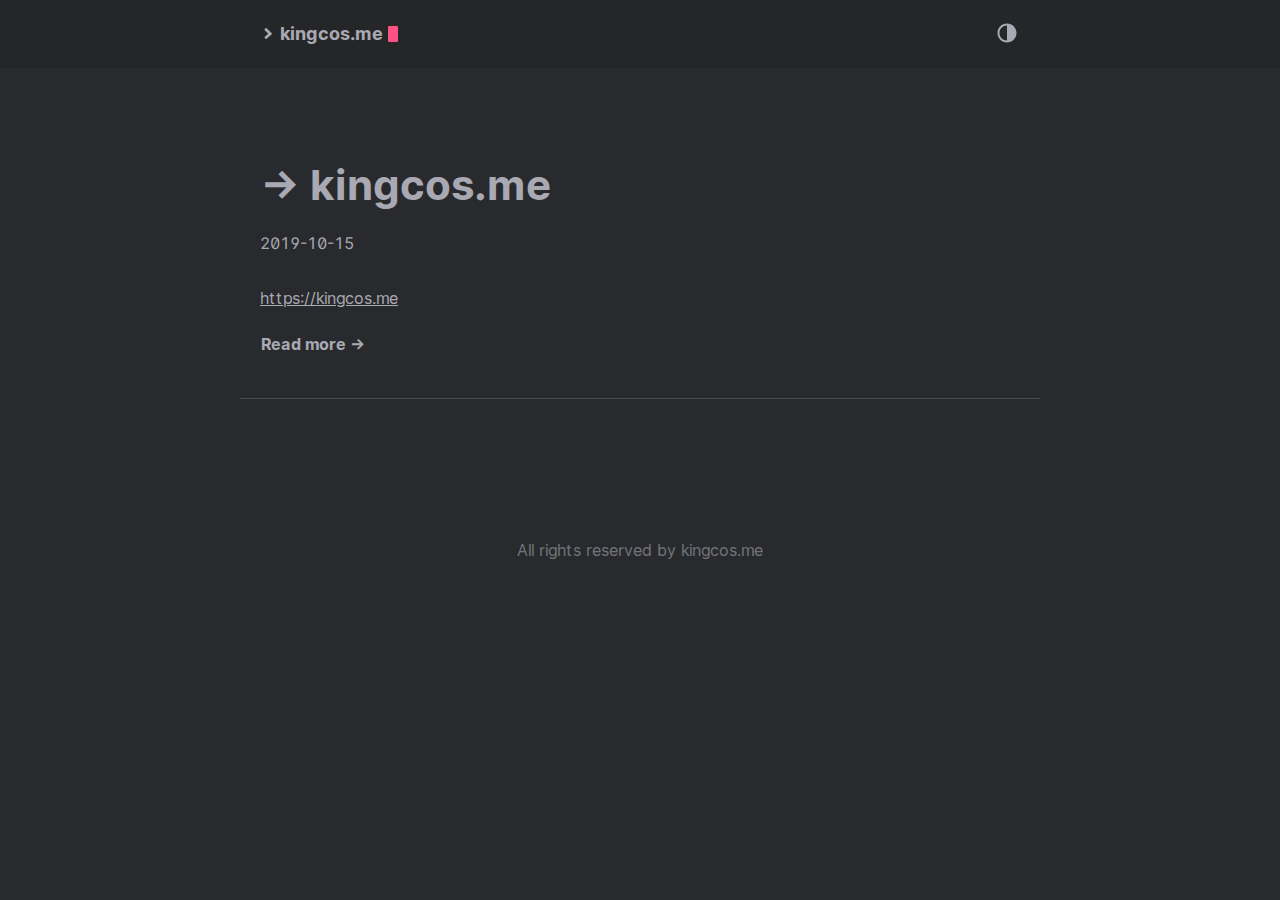
<file: index.html>
<!DOCTYPE html>
<html lang="en">
  <head>
	<meta name="generator" content="Hugo 0.57.2" />
    
      <title>iBlog</title>
    
    <meta http-equiv="content-type" content="text/html; charset=utf-8">
<meta name="viewport" content="width=device-width, initial-scale=1.0, maximum-scale=1">
<meta name="description" content=""/>
<meta name="keywords" content="kingcos.me,maimieng.comios,swift,objective-c,obj-c,objc,oc,geek,python,ruby,golang,go,apple,mac"/>
<meta name="robots" content="noodp"/>
<link rel="canonical" href="/" />





<link rel="stylesheet" href="/assets/style.css">


<link rel="stylesheet" href="/style.css">


<link rel="apple-touch-icon-precomposed" sizes="144x144" href="/img/apple-touch-icon-144-precomposed.png">
<link rel="shortcut icon" href="/img/favicon.png">


<meta name="twitter:card" content="summary"/>
<meta name="twitter:title" content="iBlog"/>
<meta name="twitter:description" content=""/>



<meta property="og:title" content="iBlog" />
<meta property="og:description" content="" />
<meta property="og:type" content="website" />
<meta property="og:url" content="/" />

<meta property="og:updated_time" content="2019-10-15T00:00:00+00:00" /><meta property="og:site_name" content="iBlog" />



<link rel="alternate" type="application/rss+xml" href="/index.xml" title="iBlog" />



  </head>
  <body class="dark-theme">
    <div class="container">
      <header class="header">
  <span class="header__inner">
    <a href="/" class="logo" style="text-decoration: none;">
  
    <span class="logo__mark"><svg xmlns="http://www.w3.org/2000/svg" class="greater-icon" viewBox="0 0 44 44">
  <path fill="none" d="M15 8l14.729 14.382L15 35.367"/>
</svg>
</span>
    <span class="logo__text">kingcos.me</span>
    <span class="logo__cursor"></span>
  
</a>

    <span class="header__right">
      
      <span class="theme-toggle">
        <svg class="theme-toggler" width="24" height="24" viewBox="0 0 48 48" fill="none" xmlns="http://www.w3.org/2000/svg">
  <path d="M22 41C32.4934 41 41 32.4934 41 22C41 11.5066 32.4934 3 22
  3C11.5066 3 3 11.5066 3 22C3 32.4934 11.5066 41 22 41ZM7 22C7
  13.7157 13.7157 7 22 7V37C13.7157 37 7 30.2843 7 22Z"/>
</svg>

      </span>
    </span>
  </span>
</header>


      <div class="content">
        
  <div class="posts">
    
    

    
    
      
    
    

    
    <div class="post on-list">
      <h1 class="post-title"><a href="/posts/redirect/">→ kingcos.me</a></h1>
      <div class="post-meta">
        <span class="post-date">
          2019-10-15
        </span>
        
        
      </div>


      

      

      <div class="post-content">
        
          <a href="https://kingcos.me">https://kingcos.me</a>
        
      </div>
      <div><a class="read-more button" href="/posts/redirect/">Read more →</a></div>
    </div>
    
    <div class="pagination">
  <div class="pagination__buttons">
    
    
  </div>
</div>

  </div>

      </div>

      
        <footer class="footer">
  <div class="footer__inner">
    
      <div class="copyright copyright--user">All rights reserved by kingcos.me</div>
    
  </div>
</footer>

<script src="/assets/main.js"></script>
<script src="/assets/prism.js"></script>


      
    </div>

    
      
<script type="application/javascript">
var doNotTrack = false;
if (!doNotTrack) {
	(function(i,s,o,g,r,a,m){i['GoogleAnalyticsObject']=r;i[r]=i[r]||function(){
	(i[r].q=i[r].q||[]).push(arguments)},i[r].l=1*new Date();a=s.createElement(o),
	m=s.getElementsByTagName(o)[0];a.async=1;a.src=g;m.parentNode.insertBefore(a,m)
	})(window,document,'script','https://www.google-analytics.com/analytics.js','ga');
	ga('create', 'UA-138311951-1', 'auto');
	
	ga('send', 'pageview');
}
</script>

    
  </body>
</html>
</file>
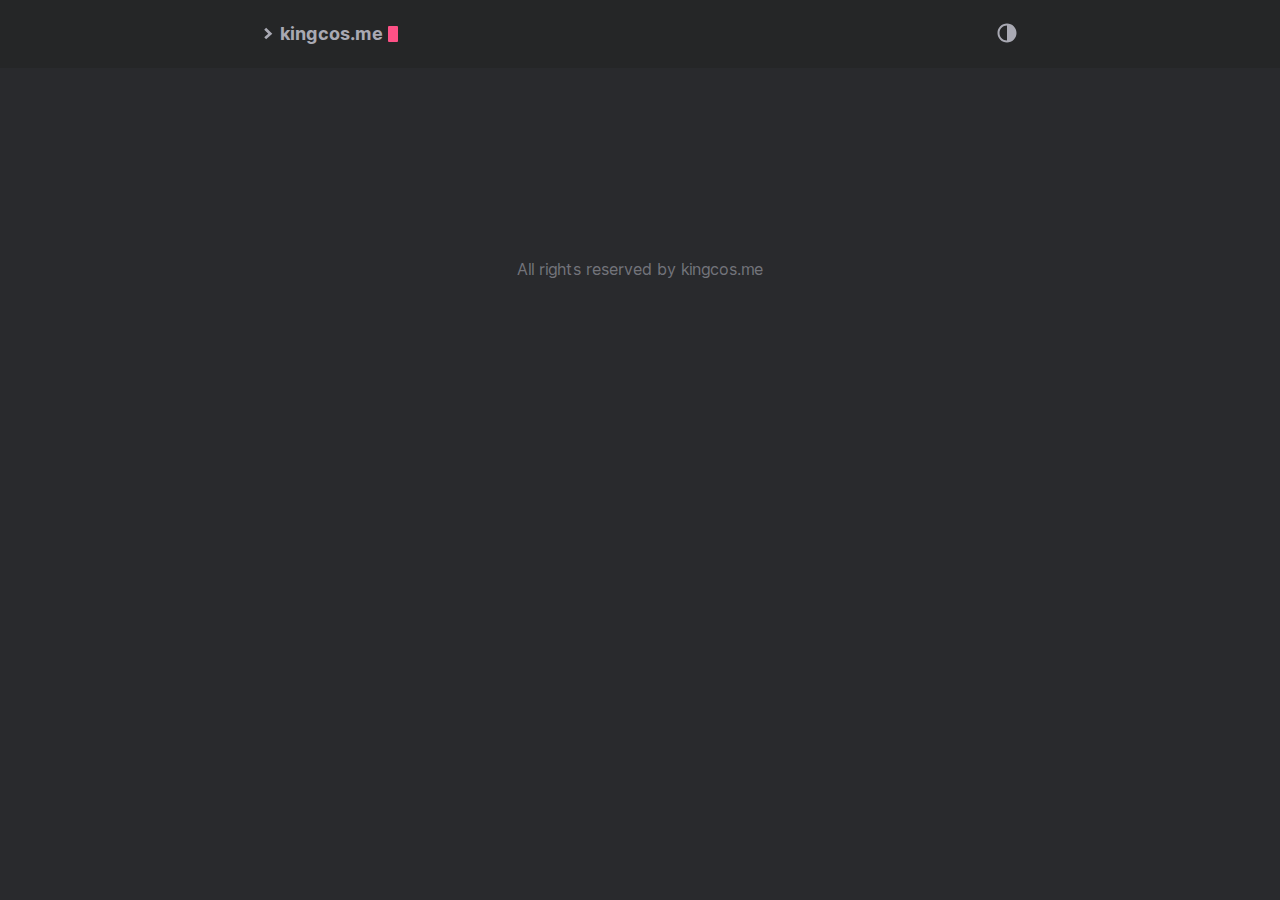
<file: categories/index.html>
<!DOCTYPE html>
<html lang="en">
  <head>
    
      <title>Categories :: iBlog</title>
    
    <meta http-equiv="content-type" content="text/html; charset=utf-8">
<meta name="viewport" content="width=device-width, initial-scale=1.0, maximum-scale=1">
<meta name="description" content=""/>
<meta name="keywords" content="kingcos.me,maimieng.comios,swift,objective-c,obj-c,objc,oc,geek,python,ruby,golang,go,apple,mac"/>
<meta name="robots" content="noodp"/>
<link rel="canonical" href="/categories/" />





<link rel="stylesheet" href="/assets/style.css">


<link rel="stylesheet" href="/style.css">


<link rel="apple-touch-icon-precomposed" sizes="144x144" href="/img/apple-touch-icon-144-precomposed.png">
<link rel="shortcut icon" href="/img/favicon.png">


<meta name="twitter:card" content="summary"/>
<meta name="twitter:title" content="Categories"/>
<meta name="twitter:description" content=""/>



<meta property="og:title" content="Categories" />
<meta property="og:description" content="" />
<meta property="og:type" content="website" />
<meta property="og:url" content="/categories/" />
<meta property="og:site_name" content="iBlog" />



<link rel="alternate" type="application/rss+xml" href="/categories/index.xml" title="iBlog" />



  </head>
  <body class="dark-theme">
    <div class="container">
      <header class="header">
  <span class="header__inner">
    <a href="/" class="logo" style="text-decoration: none;">
  
    <span class="logo__mark"><svg xmlns="http://www.w3.org/2000/svg" class="greater-icon" viewBox="0 0 44 44">
  <path fill="none" d="M15 8l14.729 14.382L15 35.367"/>
</svg>
</span>
    <span class="logo__text">kingcos.me</span>
    <span class="logo__cursor"></span>
  
</a>

    <span class="header__right">
      
      <span class="theme-toggle">
        <svg class="theme-toggler" width="24" height="24" viewBox="0 0 48 48" fill="none" xmlns="http://www.w3.org/2000/svg">
  <path d="M22 41C32.4934 41 41 32.4934 41 22C41 11.5066 32.4934 3 22
  3C11.5066 3 3 11.5066 3 22C3 32.4934 11.5066 41 22 41ZM7 22C7
  13.7157 13.7157 7 22 7V37C13.7157 37 7 30.2843 7 22Z"/>
</svg>

      </span>
    </span>
  </span>
</header>


      <div class="content">
        
  <div class="posts">
    
    

    
    
    

    
    <div class="pagination">
  <div class="pagination__buttons">
    
    
  </div>
</div>

  </div>

      </div>

      
        <footer class="footer">
  <div class="footer__inner">
    
      <div class="copyright copyright--user">All rights reserved by kingcos.me</div>
    
  </div>
</footer>

<script src="/assets/main.js"></script>
<script src="/assets/prism.js"></script>


      
    </div>

    
      
<script type="application/javascript">
var doNotTrack = false;
if (!doNotTrack) {
	(function(i,s,o,g,r,a,m){i['GoogleAnalyticsObject']=r;i[r]=i[r]||function(){
	(i[r].q=i[r].q||[]).push(arguments)},i[r].l=1*new Date();a=s.createElement(o),
	m=s.getElementsByTagName(o)[0];a.async=1;a.src=g;m.parentNode.insertBefore(a,m)
	})(window,document,'script','https://www.google-analytics.com/analytics.js','ga');
	ga('create', 'UA-138311951-1', 'auto');
	
	ga('send', 'pageview');
}
</script>

    
  </body>
</html>
</file>
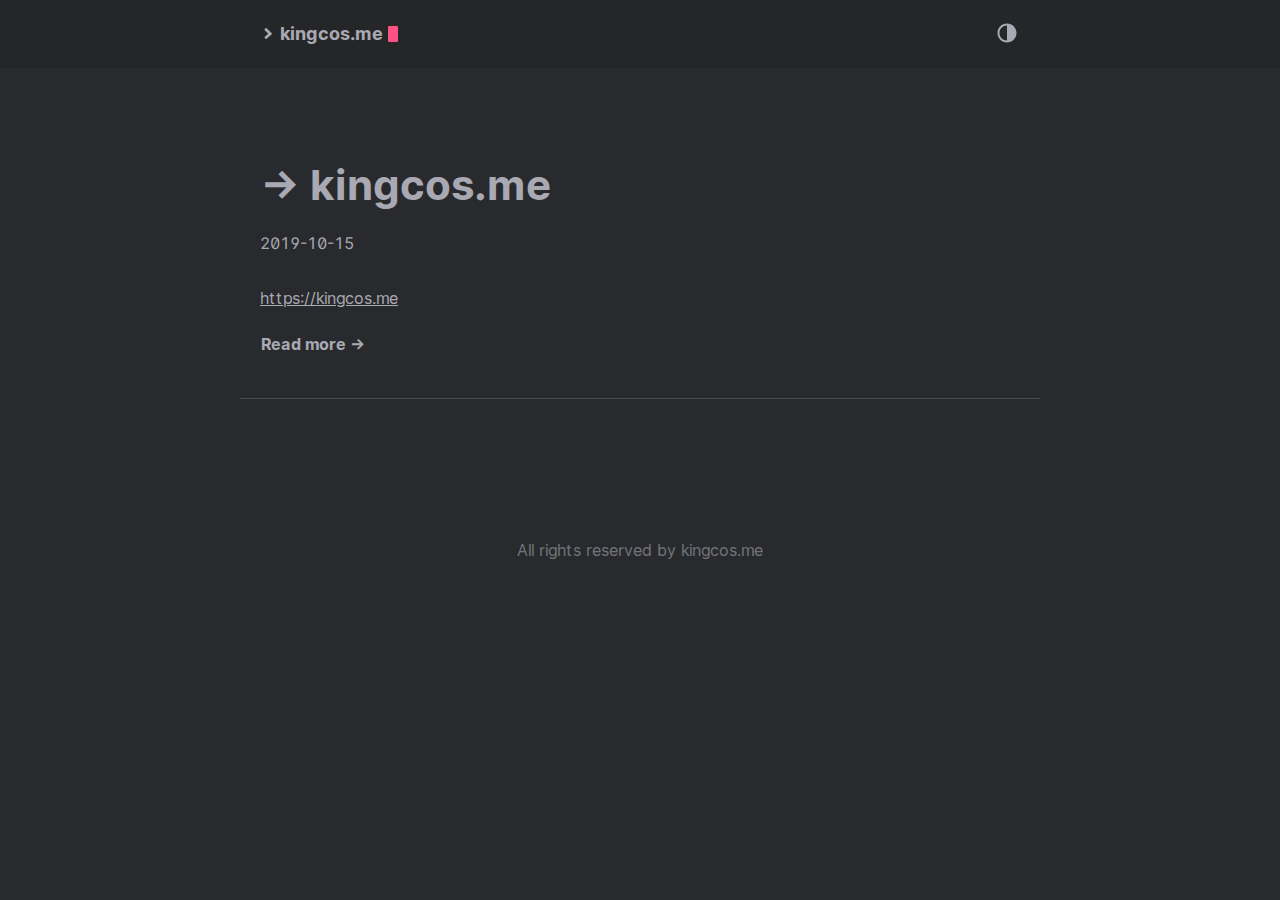
<file: posts/index.html>
<!DOCTYPE html>
<html lang="en">
  <head>
    
      <title>Posts :: iBlog</title>
    
    <meta http-equiv="content-type" content="text/html; charset=utf-8">
<meta name="viewport" content="width=device-width, initial-scale=1.0, maximum-scale=1">
<meta name="description" content=""/>
<meta name="keywords" content="kingcos.me,maimieng.comios,swift,objective-c,obj-c,objc,oc,geek,python,ruby,golang,go,apple,mac"/>
<meta name="robots" content="noodp"/>
<link rel="canonical" href="/posts/" />





<link rel="stylesheet" href="/assets/style.css">


<link rel="stylesheet" href="/style.css">


<link rel="apple-touch-icon-precomposed" sizes="144x144" href="/img/apple-touch-icon-144-precomposed.png">
<link rel="shortcut icon" href="/img/favicon.png">


<meta name="twitter:card" content="summary"/>
<meta name="twitter:title" content="Posts"/>
<meta name="twitter:description" content=""/>



<meta property="og:title" content="Posts" />
<meta property="og:description" content="" />
<meta property="og:type" content="website" />
<meta property="og:url" content="/posts/" />

<meta property="og:updated_time" content="2019-10-15T00:00:00+00:00" /><meta property="og:site_name" content="iBlog" />



<link rel="alternate" type="application/rss+xml" href="/posts/index.xml" title="iBlog" />



  </head>
  <body class="dark-theme">
    <div class="container">
      <header class="header">
  <span class="header__inner">
    <a href="/" class="logo" style="text-decoration: none;">
  
    <span class="logo__mark"><svg xmlns="http://www.w3.org/2000/svg" class="greater-icon" viewBox="0 0 44 44">
  <path fill="none" d="M15 8l14.729 14.382L15 35.367"/>
</svg>
</span>
    <span class="logo__text">kingcos.me</span>
    <span class="logo__cursor"></span>
  
</a>

    <span class="header__right">
      
      <span class="theme-toggle">
        <svg class="theme-toggler" width="24" height="24" viewBox="0 0 48 48" fill="none" xmlns="http://www.w3.org/2000/svg">
  <path d="M22 41C32.4934 41 41 32.4934 41 22C41 11.5066 32.4934 3 22
  3C11.5066 3 3 11.5066 3 22C3 32.4934 11.5066 41 22 41ZM7 22C7
  13.7157 13.7157 7 22 7V37C13.7157 37 7 30.2843 7 22Z"/>
</svg>

      </span>
    </span>
  </span>
</header>


      <div class="content">
        
  <div class="posts">
    
    

    
    
    

    
    <div class="post on-list">
      <h1 class="post-title"><a href="/posts/redirect/">→ kingcos.me</a></h1>
      <div class="post-meta">
        <span class="post-date">
          2019-10-15
        </span>
        
        
      </div>


      

      

      <div class="post-content">
        
          <a href="https://kingcos.me">https://kingcos.me</a>
        
      </div>
      <div><a class="read-more button" href="/posts/redirect/">Read more →</a></div>
    </div>
    
    <div class="pagination">
  <div class="pagination__buttons">
    
    
  </div>
</div>

  </div>

      </div>

      
        <footer class="footer">
  <div class="footer__inner">
    
      <div class="copyright copyright--user">All rights reserved by kingcos.me</div>
    
  </div>
</footer>

<script src="/assets/main.js"></script>
<script src="/assets/prism.js"></script>


      
    </div>

    
      
<script type="application/javascript">
var doNotTrack = false;
if (!doNotTrack) {
	(function(i,s,o,g,r,a,m){i['GoogleAnalyticsObject']=r;i[r]=i[r]||function(){
	(i[r].q=i[r].q||[]).push(arguments)},i[r].l=1*new Date();a=s.createElement(o),
	m=s.getElementsByTagName(o)[0];a.async=1;a.src=g;m.parentNode.insertBefore(a,m)
	})(window,document,'script','https://www.google-analytics.com/analytics.js','ga');
	ga('create', 'UA-138311951-1', 'auto');
	
	ga('send', 'pageview');
}
</script>

    
  </body>
</html>
</file>
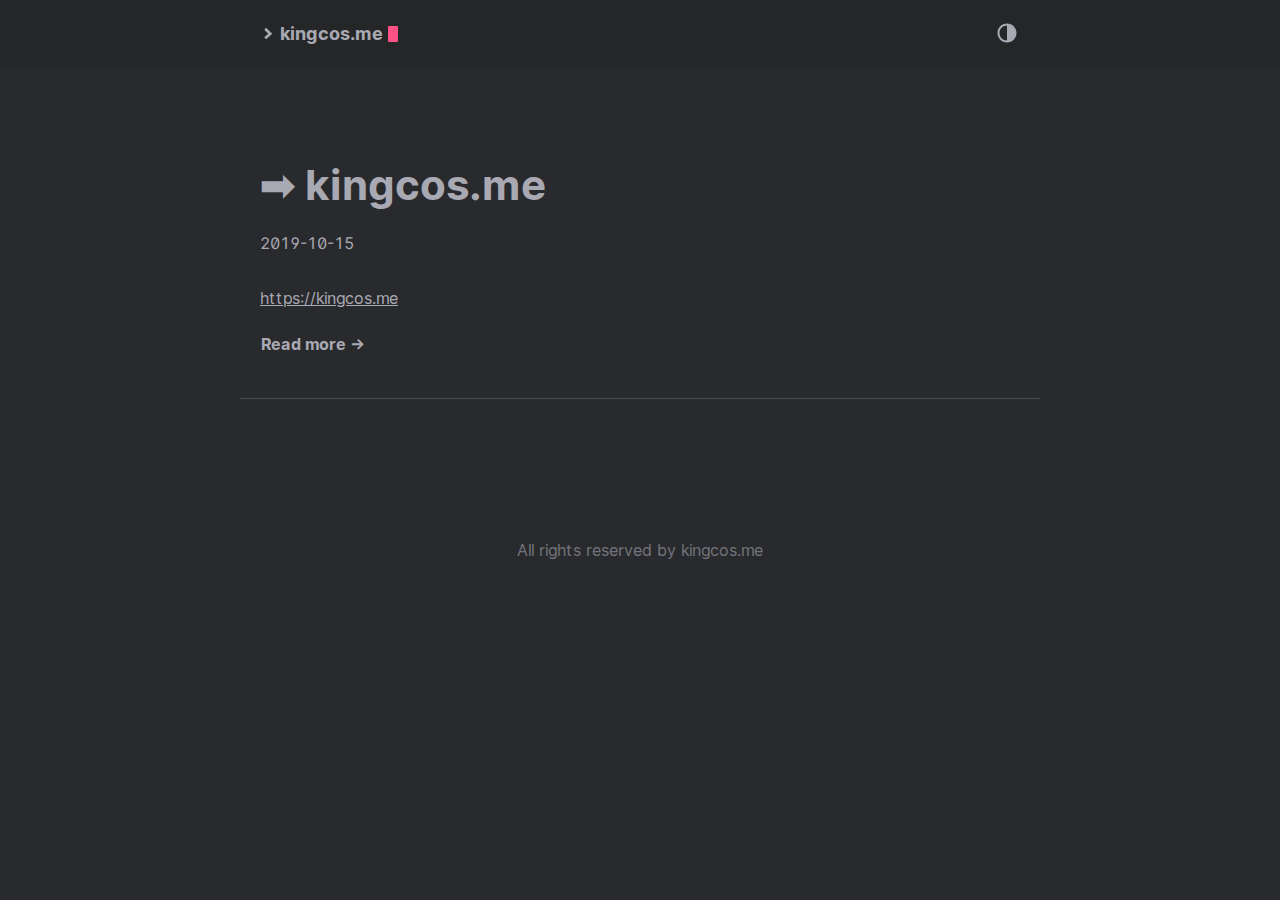
<file: public/index.html>
<!DOCTYPE html>
<html lang="en">
  <head>
	<meta name="generator" content="Hugo 0.57.2" />
    
      <title>iBlog</title>
    
    <meta http-equiv="content-type" content="text/html; charset=utf-8">
<meta name="viewport" content="width=device-width, initial-scale=1.0, maximum-scale=1">
<meta name="description" content=""/>
<meta name="keywords" content="kingcos.me,maimieng.comios,swift,objective-c,obj-c,objc,oc,geek,python,ruby,golang,go,apple,mac"/>
<meta name="robots" content="noodp"/>
<link rel="canonical" href="/" />





<link rel="stylesheet" href="/assets/style.css">


<link rel="stylesheet" href="/style.css">


<link rel="apple-touch-icon-precomposed" sizes="144x144" href="/img/apple-touch-icon-144-precomposed.png">
<link rel="shortcut icon" href="/img/favicon.png">


<meta name="twitter:card" content="summary"/>
<meta name="twitter:title" content="iBlog"/>
<meta name="twitter:description" content=""/>



<meta property="og:title" content="iBlog" />
<meta property="og:description" content="" />
<meta property="og:type" content="website" />
<meta property="og:url" content="/" />

<meta property="og:updated_time" content="2019-10-15T00:00:00+00:00" /><meta property="og:site_name" content="iBlog" />



<link rel="alternate" type="application/rss+xml" href="/index.xml" title="iBlog" />



  </head>
  <body class="dark-theme">
    <div class="container">
      <header class="header">
  <span class="header__inner">
    <a href="/" class="logo" style="text-decoration: none;">
  
    <span class="logo__mark"><svg xmlns="http://www.w3.org/2000/svg" class="greater-icon" viewBox="0 0 44 44">
  <path fill="none" d="M15 8l14.729 14.382L15 35.367"/>
</svg>
</span>
    <span class="logo__text">kingcos.me</span>
    <span class="logo__cursor"></span>
  
</a>

    <span class="header__right">
      
      <span class="theme-toggle">
        <svg class="theme-toggler" width="24" height="24" viewBox="0 0 48 48" fill="none" xmlns="http://www.w3.org/2000/svg">
  <path d="M22 41C32.4934 41 41 32.4934 41 22C41 11.5066 32.4934 3 22
  3C11.5066 3 3 11.5066 3 22C3 32.4934 11.5066 41 22 41ZM7 22C7
  13.7157 13.7157 7 22 7V37C13.7157 37 7 30.2843 7 22Z"/>
</svg>

      </span>
    </span>
  </span>
</header>


      <div class="content">
        
  <div class="posts">
    
    

    
    
      
    
    

    
    <div class="post on-list">
      <h1 class="post-title"><a href="/posts/redirect/">➡ kingcos.me</a></h1>
      <div class="post-meta">
        <span class="post-date">
          2019-10-15
        </span>
        
        
      </div>


      

      

      <div class="post-content">
        
          <a href="https://kingcos.me">https://kingcos.me</a>
        
      </div>
      <div><a class="read-more button" href="/posts/redirect/">Read more →</a></div>
    </div>
    
    <div class="pagination">
  <div class="pagination__buttons">
    
    
  </div>
</div>

  </div>

      </div>

      
        <footer class="footer">
  <div class="footer__inner">
    
      <div class="copyright copyright--user">All rights reserved by kingcos.me</div>
    
  </div>
</footer>

<script src="/assets/main.js"></script>
<script src="/assets/prism.js"></script>


      
    </div>

    
      
<script type="application/javascript">
var doNotTrack = false;
if (!doNotTrack) {
	(function(i,s,o,g,r,a,m){i['GoogleAnalyticsObject']=r;i[r]=i[r]||function(){
	(i[r].q=i[r].q||[]).push(arguments)},i[r].l=1*new Date();a=s.createElement(o),
	m=s.getElementsByTagName(o)[0];a.async=1;a.src=g;m.parentNode.insertBefore(a,m)
	})(window,document,'script','https://www.google-analytics.com/analytics.js','ga');
	ga('create', 'UA-138311951-1', 'auto');
	
	ga('send', 'pageview');
}
</script>

    
  </body>
</html>
</file>
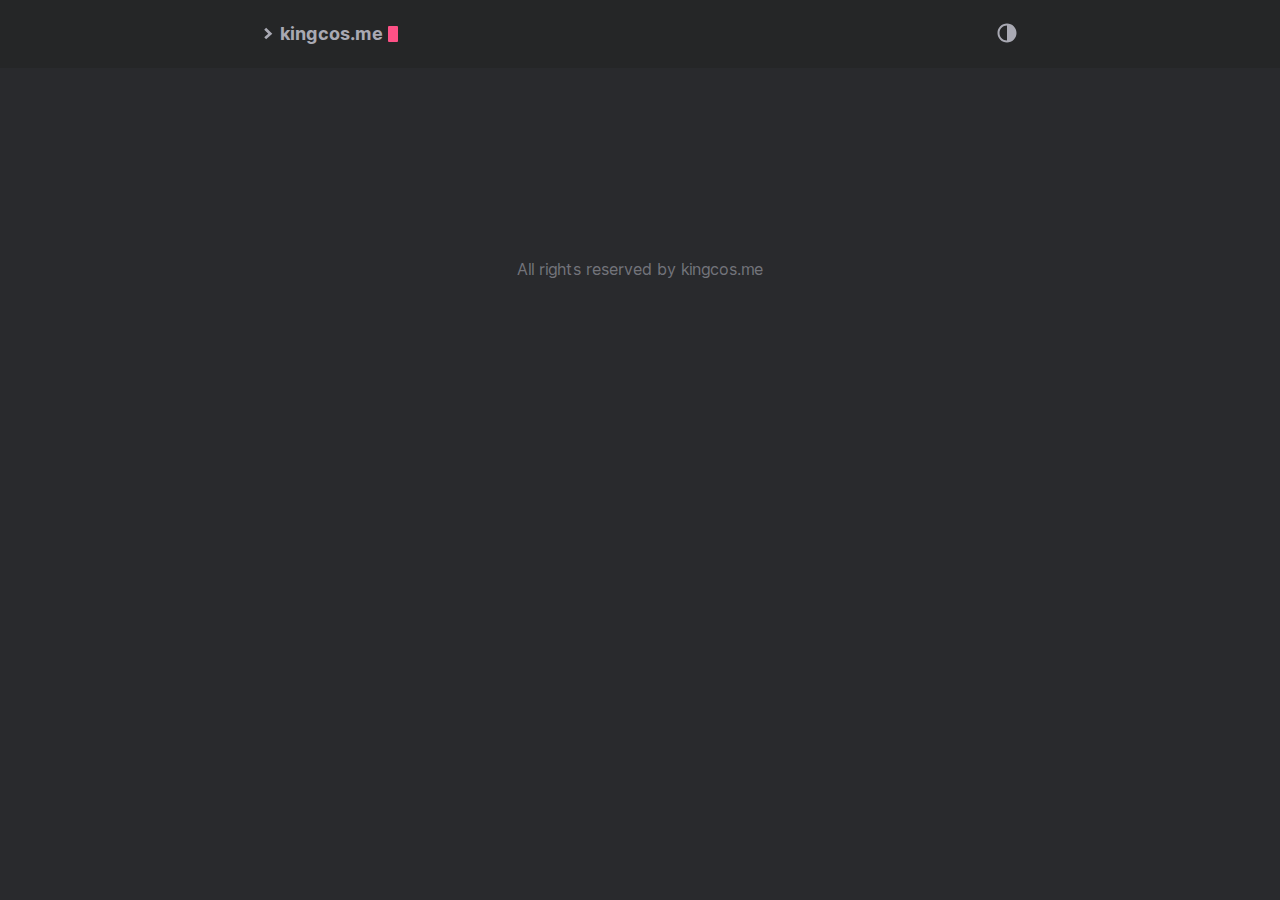
<file: tags/index.html>
<!DOCTYPE html>
<html lang="en">
  <head>
    
      <title>Tags :: iBlog</title>
    
    <meta http-equiv="content-type" content="text/html; charset=utf-8">
<meta name="viewport" content="width=device-width, initial-scale=1.0, maximum-scale=1">
<meta name="description" content=""/>
<meta name="keywords" content="kingcos.me,maimieng.comios,swift,objective-c,obj-c,objc,oc,geek,python,ruby,golang,go,apple,mac"/>
<meta name="robots" content="noodp"/>
<link rel="canonical" href="/tags/" />





<link rel="stylesheet" href="/assets/style.css">


<link rel="stylesheet" href="/style.css">


<link rel="apple-touch-icon-precomposed" sizes="144x144" href="/img/apple-touch-icon-144-precomposed.png">
<link rel="shortcut icon" href="/img/favicon.png">


<meta name="twitter:card" content="summary"/>
<meta name="twitter:title" content="Tags"/>
<meta name="twitter:description" content=""/>



<meta property="og:title" content="Tags" />
<meta property="og:description" content="" />
<meta property="og:type" content="website" />
<meta property="og:url" content="/tags/" />
<meta property="og:site_name" content="iBlog" />



<link rel="alternate" type="application/rss+xml" href="/tags/index.xml" title="iBlog" />



  </head>
  <body class="dark-theme">
    <div class="container">
      <header class="header">
  <span class="header__inner">
    <a href="/" class="logo" style="text-decoration: none;">
  
    <span class="logo__mark"><svg xmlns="http://www.w3.org/2000/svg" class="greater-icon" viewBox="0 0 44 44">
  <path fill="none" d="M15 8l14.729 14.382L15 35.367"/>
</svg>
</span>
    <span class="logo__text">kingcos.me</span>
    <span class="logo__cursor"></span>
  
</a>

    <span class="header__right">
      
      <span class="theme-toggle">
        <svg class="theme-toggler" width="24" height="24" viewBox="0 0 48 48" fill="none" xmlns="http://www.w3.org/2000/svg">
  <path d="M22 41C32.4934 41 41 32.4934 41 22C41 11.5066 32.4934 3 22
  3C11.5066 3 3 11.5066 3 22C3 32.4934 11.5066 41 22 41ZM7 22C7
  13.7157 13.7157 7 22 7V37C13.7157 37 7 30.2843 7 22Z"/>
</svg>

      </span>
    </span>
  </span>
</header>


      <div class="content">
        
  <div class="posts">
    
    

    
    
    

    
    <div class="pagination">
  <div class="pagination__buttons">
    
    
  </div>
</div>

  </div>

      </div>

      
        <footer class="footer">
  <div class="footer__inner">
    
      <div class="copyright copyright--user">All rights reserved by kingcos.me</div>
    
  </div>
</footer>

<script src="/assets/main.js"></script>
<script src="/assets/prism.js"></script>


      
    </div>

    
      
<script type="application/javascript">
var doNotTrack = false;
if (!doNotTrack) {
	(function(i,s,o,g,r,a,m){i['GoogleAnalyticsObject']=r;i[r]=i[r]||function(){
	(i[r].q=i[r].q||[]).push(arguments)},i[r].l=1*new Date();a=s.createElement(o),
	m=s.getElementsByTagName(o)[0];a.async=1;a.src=g;m.parentNode.insertBefore(a,m)
	})(window,document,'script','https://www.google-analytics.com/analytics.js','ga');
	ga('create', 'UA-138311951-1', 'auto');
	
	ga('send', 'pageview');
}
</script>

    
  </body>
</html>
</file>
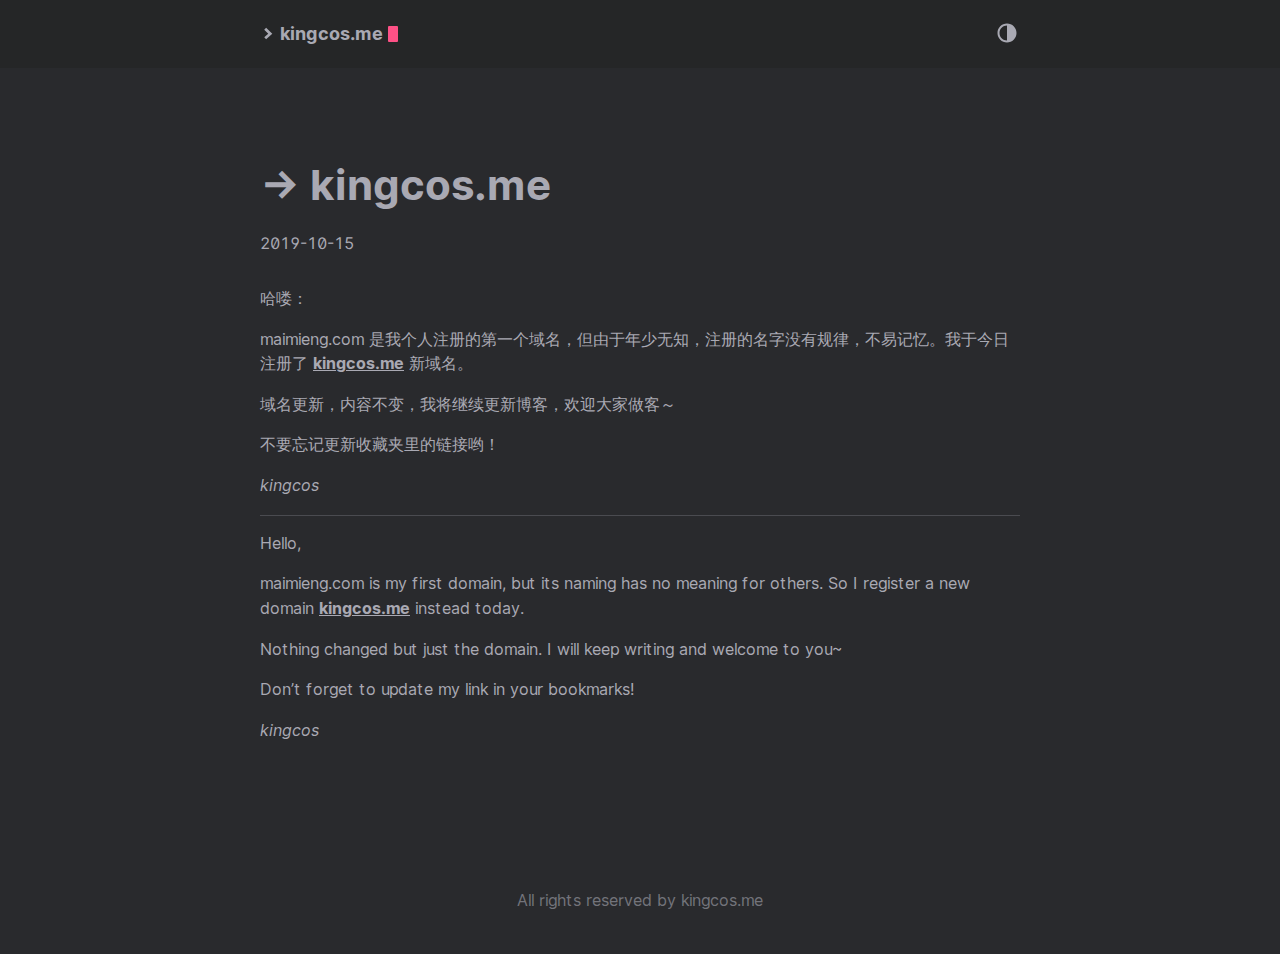
<file: posts/redirect/index.html>
<!DOCTYPE html>
<html lang="en">
  <head>
    
      <title>→ kingcos.me :: iBlog</title>
    
    <meta http-equiv="content-type" content="text/html; charset=utf-8">
<meta name="viewport" content="width=device-width, initial-scale=1.0, maximum-scale=1">
<meta name="description" content="哈喽：
maimieng.com 是我个人注册的第一个域名，但由于年少无知，注册的名字没有规律，不易记忆。我于今日注册了 kingcos.me 新域名。
域名更新，内容不变，我将继续更新博客，欢迎大家做客～
不要忘记更新收藏夹里的链接哟！
kingcos
Hello,
maimieng.com is my first domain, but its naming has no meaning for others. So I register a new domain kingcos.me instead today.
Nothing changed but just the domain. I will keep writing and welcome to you~
Don&amp;rsquo;t forget to update my link in your bookmarks!
kingcos"/>
<meta name="keywords" content="kingcos.me,maimieng.comios,swift,objective-c,obj-c,objc,oc,geek,python,ruby,golang,go,apple,mac"/>
<meta name="robots" content="noodp"/>
<link rel="canonical" href="/posts/redirect/" />





<link rel="stylesheet" href="/assets/style.css">


<link rel="stylesheet" href="/style.css">


<link rel="apple-touch-icon-precomposed" sizes="144x144" href="/img/apple-touch-icon-144-precomposed.png">
<link rel="shortcut icon" href="/img/favicon.png">


<meta name="twitter:card" content="summary"/>
<meta name="twitter:title" content="→ kingcos.me"/>
<meta name="twitter:description" content="https://kingcos.me"/>



<meta property="og:title" content="→ kingcos.me" />
<meta property="og:description" content="https://kingcos.me" />
<meta property="og:type" content="article" />
<meta property="og:url" content="/posts/redirect/" />
<meta property="article:published_time" content="2019-10-15T00:00:00+00:00" />
<meta property="article:modified_time" content="2019-10-15T00:00:00+00:00" /><meta property="og:site_name" content="iBlog" />






  </head>
  <body class="dark-theme">
    <div class="container">
      <header class="header">
  <span class="header__inner">
    <a href="/" class="logo" style="text-decoration: none;">
  
    <span class="logo__mark"><svg xmlns="http://www.w3.org/2000/svg" class="greater-icon" viewBox="0 0 44 44">
  <path fill="none" d="M15 8l14.729 14.382L15 35.367"/>
</svg>
</span>
    <span class="logo__text">kingcos.me</span>
    <span class="logo__cursor"></span>
  
</a>

    <span class="header__right">
      
      <span class="theme-toggle">
        <svg class="theme-toggler" width="24" height="24" viewBox="0 0 48 48" fill="none" xmlns="http://www.w3.org/2000/svg">
  <path d="M22 41C32.4934 41 41 32.4934 41 22C41 11.5066 32.4934 3 22
  3C11.5066 3 3 11.5066 3 22C3 32.4934 11.5066 41 22 41ZM7 22C7
  13.7157 13.7157 7 22 7V37C13.7157 37 7 30.2843 7 22Z"/>
</svg>

      </span>
    </span>
  </span>
</header>


      <div class="content">
        
  <div class="post">
    <h2 class="post-title"><a href="/posts/redirect/">→ kingcos.me</a></h2>
    <div class="post-meta">
      
        <span class="post-date">
            2019-10-15
        </span>
      
      
      
    </div>

    

    

    <div class="post-content">
      <p>哈喽：</p>

<p>maimieng.com 是我个人注册的第一个域名，但由于年少无知，注册的名字没有规律，不易记忆。我于今日注册了 <a href="https://kingcos.me"><strong>kingcos.me</strong></a> 新域名。</p>

<p>域名更新，内容不变，我将继续更新博客，欢迎大家做客～</p>

<p>不要忘记更新收藏夹里的链接哟！</p>

<p><em>kingcos</em></p>

<hr />

<p>Hello,</p>

<p>maimieng.com is my first domain, but its naming has no meaning for others. So I register a new domain <a href="https://kingcos.me"><strong>kingcos.me</strong></a> instead today.</p>

<p>Nothing changed but just the domain. I will keep writing and welcome to you~</p>

<p>Don&rsquo;t forget to update my link in your bookmarks!</p>

<p><em>kingcos</em></p>

    </div>
    

    

    
    

    </div>

      </div>

      
        <footer class="footer">
  <div class="footer__inner">
    
      <div class="copyright copyright--user">All rights reserved by kingcos.me</div>
    
  </div>
</footer>

<script src="/assets/main.js"></script>
<script src="/assets/prism.js"></script>


      
    </div>

    
      
<script type="application/javascript">
var doNotTrack = false;
if (!doNotTrack) {
	(function(i,s,o,g,r,a,m){i['GoogleAnalyticsObject']=r;i[r]=i[r]||function(){
	(i[r].q=i[r].q||[]).push(arguments)},i[r].l=1*new Date();a=s.createElement(o),
	m=s.getElementsByTagName(o)[0];a.async=1;a.src=g;m.parentNode.insertBefore(a,m)
	})(window,document,'script','https://www.google-analytics.com/analytics.js','ga');
	ga('create', 'UA-138311951-1', 'auto');
	
	ga('send', 'pageview');
}
</script>

    
  </body>
</html>
</file>
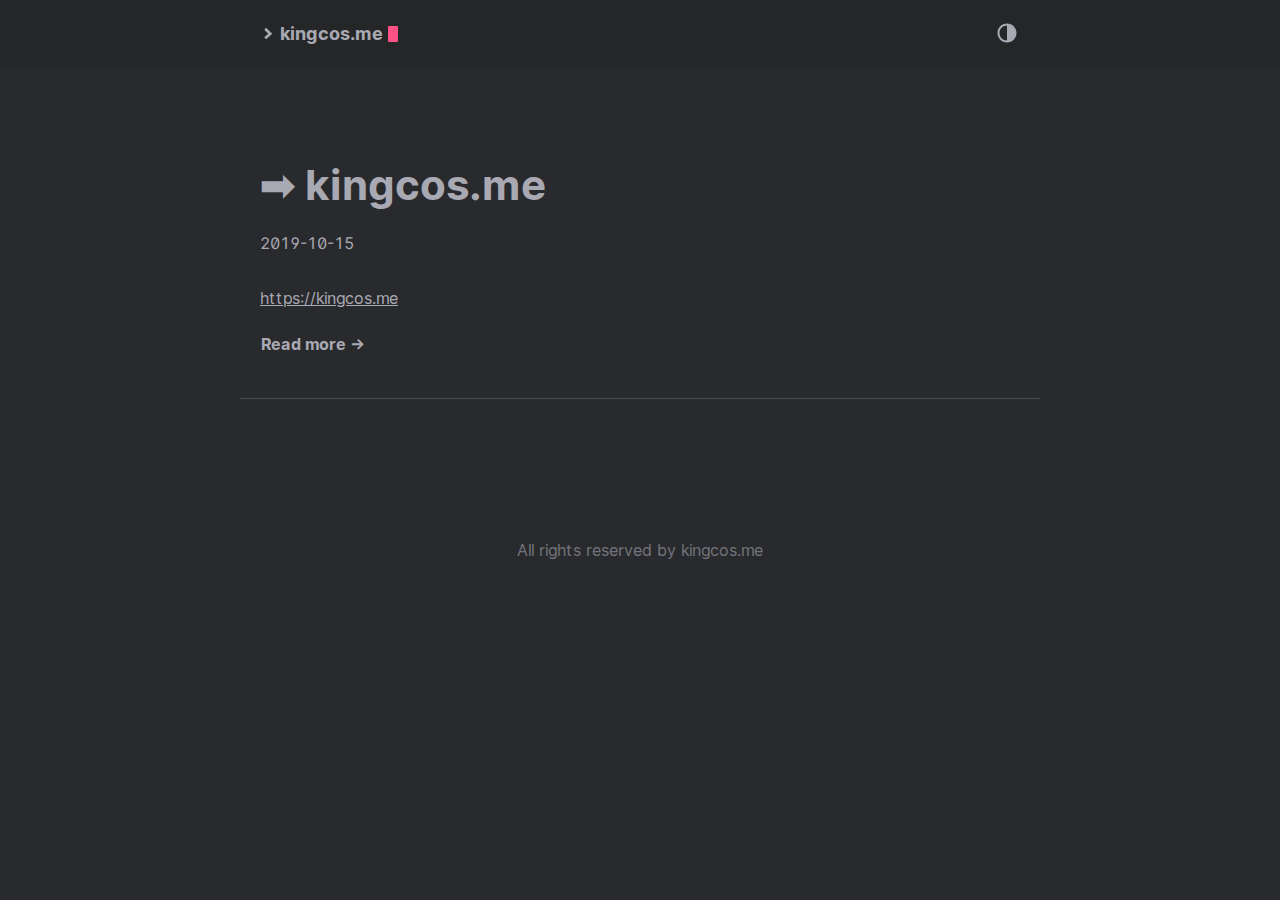
<file: public/posts/index.html>
<!DOCTYPE html>
<html lang="en">
  <head>
    
      <title>Posts :: iBlog</title>
    
    <meta http-equiv="content-type" content="text/html; charset=utf-8">
<meta name="viewport" content="width=device-width, initial-scale=1.0, maximum-scale=1">
<meta name="description" content=""/>
<meta name="keywords" content="kingcos.me,maimieng.comios,swift,objective-c,obj-c,objc,oc,geek,python,ruby,golang,go,apple,mac"/>
<meta name="robots" content="noodp"/>
<link rel="canonical" href="/posts/" />





<link rel="stylesheet" href="/assets/style.css">


<link rel="stylesheet" href="/style.css">


<link rel="apple-touch-icon-precomposed" sizes="144x144" href="/img/apple-touch-icon-144-precomposed.png">
<link rel="shortcut icon" href="/img/favicon.png">


<meta name="twitter:card" content="summary"/>
<meta name="twitter:title" content="Posts"/>
<meta name="twitter:description" content=""/>



<meta property="og:title" content="Posts" />
<meta property="og:description" content="" />
<meta property="og:type" content="website" />
<meta property="og:url" content="/posts/" />

<meta property="og:updated_time" content="2019-10-15T00:00:00+00:00" /><meta property="og:site_name" content="iBlog" />



<link rel="alternate" type="application/rss+xml" href="/posts/index.xml" title="iBlog" />



  </head>
  <body class="dark-theme">
    <div class="container">
      <header class="header">
  <span class="header__inner">
    <a href="/" class="logo" style="text-decoration: none;">
  
    <span class="logo__mark"><svg xmlns="http://www.w3.org/2000/svg" class="greater-icon" viewBox="0 0 44 44">
  <path fill="none" d="M15 8l14.729 14.382L15 35.367"/>
</svg>
</span>
    <span class="logo__text">kingcos.me</span>
    <span class="logo__cursor"></span>
  
</a>

    <span class="header__right">
      
      <span class="theme-toggle">
        <svg class="theme-toggler" width="24" height="24" viewBox="0 0 48 48" fill="none" xmlns="http://www.w3.org/2000/svg">
  <path d="M22 41C32.4934 41 41 32.4934 41 22C41 11.5066 32.4934 3 22
  3C11.5066 3 3 11.5066 3 22C3 32.4934 11.5066 41 22 41ZM7 22C7
  13.7157 13.7157 7 22 7V37C13.7157 37 7 30.2843 7 22Z"/>
</svg>

      </span>
    </span>
  </span>
</header>


      <div class="content">
        
  <div class="posts">
    
    

    
    
    

    
    <div class="post on-list">
      <h1 class="post-title"><a href="/posts/redirect/">➡ kingcos.me</a></h1>
      <div class="post-meta">
        <span class="post-date">
          2019-10-15
        </span>
        
        
      </div>


      

      

      <div class="post-content">
        
          <a href="https://kingcos.me">https://kingcos.me</a>
        
      </div>
      <div><a class="read-more button" href="/posts/redirect/">Read more →</a></div>
    </div>
    
    <div class="pagination">
  <div class="pagination__buttons">
    
    
  </div>
</div>

  </div>

      </div>

      
        <footer class="footer">
  <div class="footer__inner">
    
      <div class="copyright copyright--user">All rights reserved by kingcos.me</div>
    
  </div>
</footer>

<script src="/assets/main.js"></script>
<script src="/assets/prism.js"></script>


      
    </div>

    
      
<script type="application/javascript">
var doNotTrack = false;
if (!doNotTrack) {
	(function(i,s,o,g,r,a,m){i['GoogleAnalyticsObject']=r;i[r]=i[r]||function(){
	(i[r].q=i[r].q||[]).push(arguments)},i[r].l=1*new Date();a=s.createElement(o),
	m=s.getElementsByTagName(o)[0];a.async=1;a.src=g;m.parentNode.insertBefore(a,m)
	})(window,document,'script','https://www.google-analytics.com/analytics.js','ga');
	ga('create', 'UA-138311951-1', 'auto');
	
	ga('send', 'pageview');
}
</script>

    
  </body>
</html>
</file>
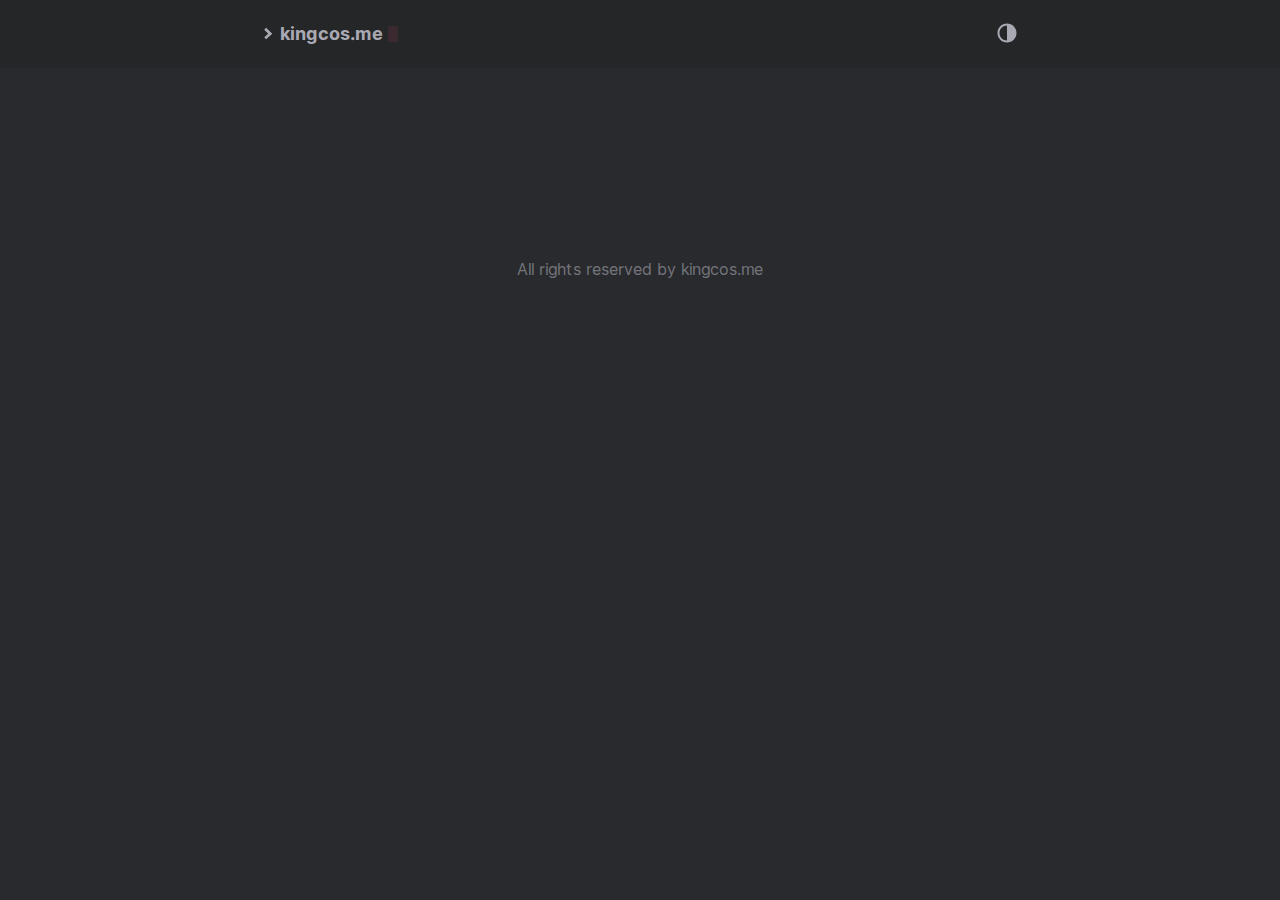
<file: categories/page/1/index.html>
<!DOCTYPE html><html><head><title>/categories/</title><link rel="canonical" href="/categories/"/><meta name="robots" content="noindex"><meta charset="utf-8" /><meta http-equiv="refresh" content="0; url=/categories/" /></head></html>
</file>
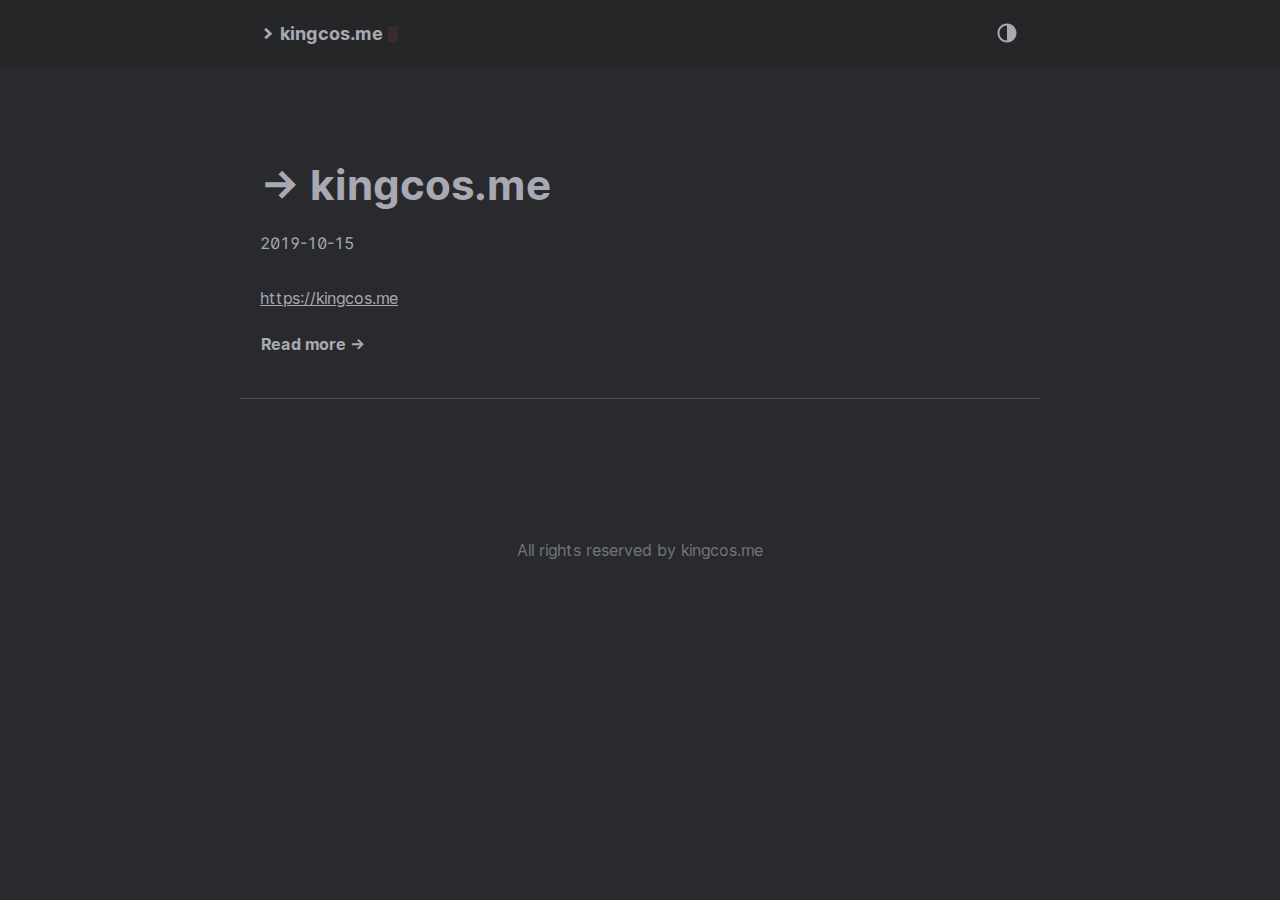
<file: posts/page/1/index.html>
<!DOCTYPE html><html><head><title>/posts/</title><link rel="canonical" href="/posts/"/><meta name="robots" content="noindex"><meta charset="utf-8" /><meta http-equiv="refresh" content="0; url=/posts/" /></head></html>
</file>
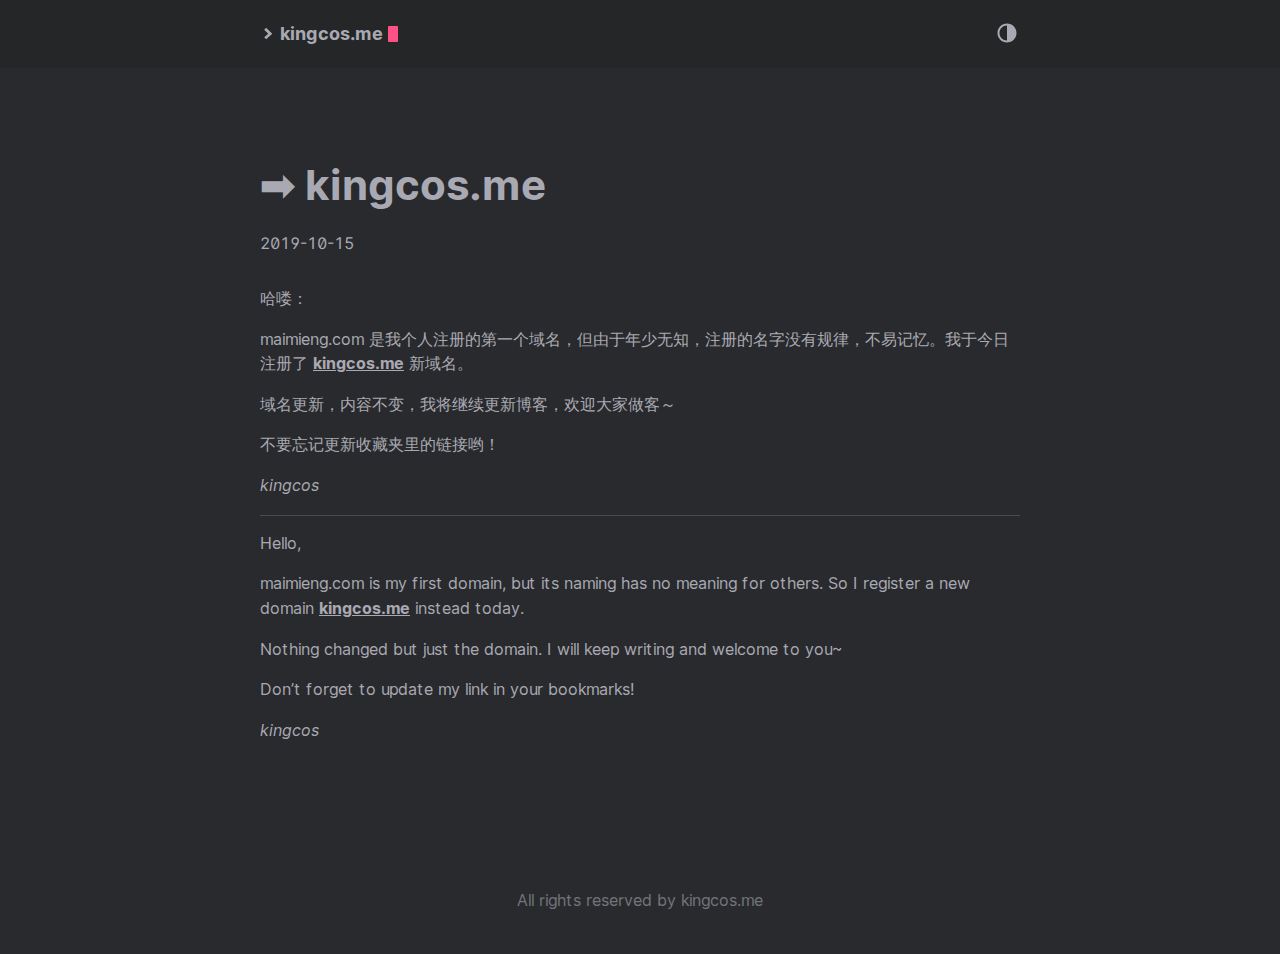
<file: public/posts/redirect/index.html>
<!DOCTYPE html>
<html lang="en">
  <head>
    
      <title>➡ kingcos.me :: iBlog</title>
    
    <meta http-equiv="content-type" content="text/html; charset=utf-8">
<meta name="viewport" content="width=device-width, initial-scale=1.0, maximum-scale=1">
<meta name="description" content="哈喽：
maimieng.com 是我个人注册的第一个域名，但由于年少无知，注册的名字没有规律，不易记忆。我于今日注册了 kingcos.me 新域名。
域名更新，内容不变，我将继续更新博客，欢迎大家做客～
不要忘记更新收藏夹里的链接哟！
kingcos
Hello,
maimieng.com is my first domain, but its naming has no meaning for others. So I register a new domain kingcos.me instead today.
Nothing changed but just the domain. I will keep writing and welcome to you~
Don&amp;rsquo;t forget to update my link in your bookmarks!
kingcos"/>
<meta name="keywords" content="kingcos.me,maimieng.comios,swift,objective-c,obj-c,objc,oc,geek,python,ruby,golang,go,apple,mac"/>
<meta name="robots" content="noodp"/>
<link rel="canonical" href="/posts/redirect/" />





<link rel="stylesheet" href="/assets/style.css">


<link rel="stylesheet" href="/style.css">


<link rel="apple-touch-icon-precomposed" sizes="144x144" href="/img/apple-touch-icon-144-precomposed.png">
<link rel="shortcut icon" href="/img/favicon.png">


<meta name="twitter:card" content="summary"/>
<meta name="twitter:title" content="➡ kingcos.me"/>
<meta name="twitter:description" content="https://kingcos.me"/>



<meta property="og:title" content="➡ kingcos.me" />
<meta property="og:description" content="https://kingcos.me" />
<meta property="og:type" content="article" />
<meta property="og:url" content="/posts/redirect/" />
<meta property="article:published_time" content="2019-10-15T00:00:00+00:00" />
<meta property="article:modified_time" content="2019-10-15T00:00:00+00:00" /><meta property="og:site_name" content="iBlog" />






  </head>
  <body class="dark-theme">
    <div class="container">
      <header class="header">
  <span class="header__inner">
    <a href="/" class="logo" style="text-decoration: none;">
  
    <span class="logo__mark"><svg xmlns="http://www.w3.org/2000/svg" class="greater-icon" viewBox="0 0 44 44">
  <path fill="none" d="M15 8l14.729 14.382L15 35.367"/>
</svg>
</span>
    <span class="logo__text">kingcos.me</span>
    <span class="logo__cursor"></span>
  
</a>

    <span class="header__right">
      
      <span class="theme-toggle">
        <svg class="theme-toggler" width="24" height="24" viewBox="0 0 48 48" fill="none" xmlns="http://www.w3.org/2000/svg">
  <path d="M22 41C32.4934 41 41 32.4934 41 22C41 11.5066 32.4934 3 22
  3C11.5066 3 3 11.5066 3 22C3 32.4934 11.5066 41 22 41ZM7 22C7
  13.7157 13.7157 7 22 7V37C13.7157 37 7 30.2843 7 22Z"/>
</svg>

      </span>
    </span>
  </span>
</header>


      <div class="content">
        
  <div class="post">
    <h2 class="post-title"><a href="/posts/redirect/">➡ kingcos.me</a></h2>
    <div class="post-meta">
      
        <span class="post-date">
            2019-10-15
        </span>
      
      
      
    </div>

    

    

    <div class="post-content">
      <p>哈喽：</p>

<p>maimieng.com 是我个人注册的第一个域名，但由于年少无知，注册的名字没有规律，不易记忆。我于今日注册了 <a href="https://kingcos.me"><strong>kingcos.me</strong></a> 新域名。</p>

<p>域名更新，内容不变，我将继续更新博客，欢迎大家做客～</p>

<p>不要忘记更新收藏夹里的链接哟！</p>

<p><em>kingcos</em></p>

<hr />

<p>Hello,</p>

<p>maimieng.com is my first domain, but its naming has no meaning for others. So I register a new domain <a href="https://kingcos.me"><strong>kingcos.me</strong></a> instead today.</p>

<p>Nothing changed but just the domain. I will keep writing and welcome to you~</p>

<p>Don&rsquo;t forget to update my link in your bookmarks!</p>

<p><em>kingcos</em></p>

    </div>
    

    

    
    

    </div>

      </div>

      
        <footer class="footer">
  <div class="footer__inner">
    
      <div class="copyright copyright--user">All rights reserved by kingcos.me</div>
    
  </div>
</footer>

<script src="/assets/main.js"></script>
<script src="/assets/prism.js"></script>


      
    </div>

    
      
<script type="application/javascript">
var doNotTrack = false;
if (!doNotTrack) {
	(function(i,s,o,g,r,a,m){i['GoogleAnalyticsObject']=r;i[r]=i[r]||function(){
	(i[r].q=i[r].q||[]).push(arguments)},i[r].l=1*new Date();a=s.createElement(o),
	m=s.getElementsByTagName(o)[0];a.async=1;a.src=g;m.parentNode.insertBefore(a,m)
	})(window,document,'script','https://www.google-analytics.com/analytics.js','ga');
	ga('create', 'UA-138311951-1', 'auto');
	
	ga('send', 'pageview');
}
</script>

    
  </body>
</html>
</file>
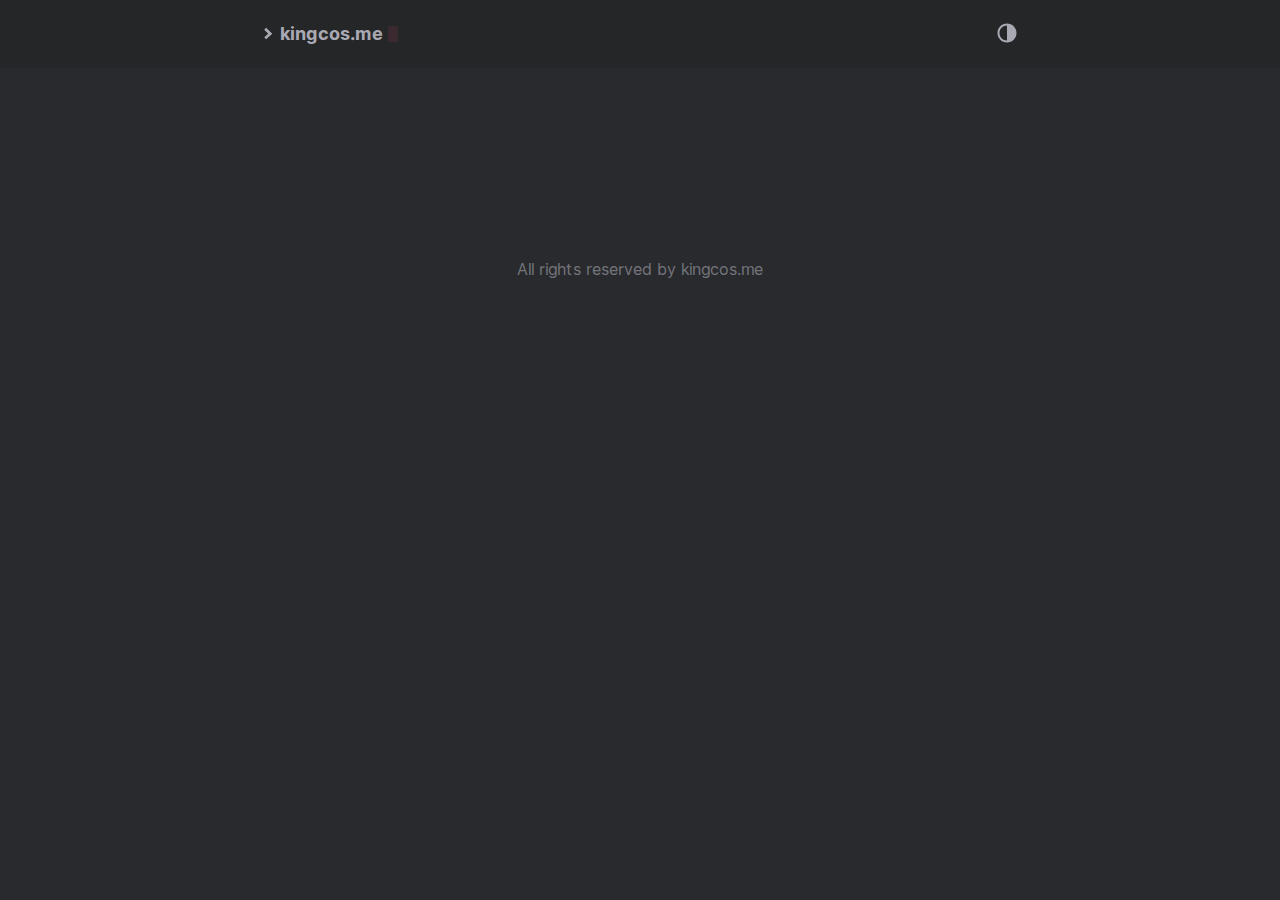
<file: tags/page/1/index.html>
<!DOCTYPE html><html><head><title>/tags/</title><link rel="canonical" href="/tags/"/><meta name="robots" content="noindex"><meta charset="utf-8" /><meta http-equiv="refresh" content="0; url=/tags/" /></head></html>
</file>
<file: assets/style.css>
:root{--light-background:#fff;--light-background-secondary:#eaeaea;--light-header:#fafafa;--light-color:#222;--light-color-secondary:#999;--light-border-color:#dcdcdc;--dark-background:#292a2d;--dark-background-secondary:#3b3d42;--dark-header:#252627;--dark-color:#a9a9b3;--dark-color-secondary:#73747b;--dark-border-color:#4a4b50;--phoneWidth:(max-width:684px);--tabletWidth:(max-width:900px)}@font-face{font-family:Inter;font-style:normal;font-weight:400;-webkit-font-feature-settings:"liga","tnum","case","calt","zero","ss01","locl";font-feature-settings:"liga","tnum","case","calt","zero","ss01","locl";src:url(bffaed793493dc46bf0789e2275909ac.woff2) format("woff2"),url(aebfbb3c9c7d49053fce8cadbc6e6735.woff) format("woff")}@font-face{font-family:Inter;font-style:italic;font-weight:400;-webkit-font-feature-settings:"liga","tnum","case","calt","zero","ss01","locl";font-feature-settings:"liga","tnum","case","calt","zero","ss01","locl";src:url(381444ec5c7d26b672bebaca791d0640.woff2) format("woff2"),url(35cf8109301be9e5b147a09c9f103bc4.woff) format("woff")}@font-face{font-family:Inter;font-style:normal;font-weight:600;-webkit-font-feature-settings:"liga","tnum","case","calt","zero","ss01","locl";font-feature-settings:"liga","tnum","case","calt","zero","ss01","locl";src:url(2e5e0884f40cc3929881d89710fa432e.woff2) format("woff2"),url(c09fb3891c96d467a92d9d898e4a931a.woff) format("woff")}@font-face{font-family:Inter;font-style:italic;font-weight:600;-webkit-font-feature-settings:"liga","tnum","case","calt","zero","ss01","locl";font-feature-settings:"liga","tnum","case","calt","zero","ss01","locl";src:url(7a7fd73559e43715c0db3f6ff13fa108.woff2) format("woff2"),url(ad6e093cdbdede112459e8a6a1ad9563.woff) format("woff")}@font-face{font-family:Inter;font-style:normal;font-weight:800;-webkit-font-feature-settings:"liga","tnum","case","calt","zero","ss01","locl";font-feature-settings:"liga","tnum","case","calt","zero","ss01","locl";src:url(34356f6bf3d0f6de82656cca908803cf.woff2) format("woff2"),url(61c493e3af34ba077777c6bb54862837.woff) format("woff")}@font-face{font-family:Inter;font-style:italic;font-weight:800;-webkit-font-feature-settings:"liga","tnum","case","calt","zero","ss01","locl";font-feature-settings:"liga","tnum","case","calt","zero","ss01","locl";src:url(57acb4797f14814f3f3d8b5ff0dc92f5.woff2) format("woff2"),url(6fbcf86a8d4a8411d22ed510f1d72be8.woff) format("woff")}.button-container{display:table;margin-left:auto;margin-right:auto}.button,a.button,button{position:relative;display:flex;align-items:center;justify-content:center;padding:8px 18px;margin-bottom:5px;background:#eaeaea;background:var(--light-background-secondary);text-decoration:none;text-align:center;font-weight:500;border-radius:8px;border:1px solid transparent;-webkit-appearance:none;-moz-appearance:none;appearance:none;cursor:pointer;outline:none}.dark-theme .button,.dark-theme a.button,.dark-theme button{background:#3b3d42;background:var(--dark-background-secondary);color:inherit}.button.outline,a.button.outline,button.outline{background:transparent;border-color:#eaeaea;border-color:var(--light-background-secondary);box-shadow:none;padding:8px 18px}.dark-theme .button.outline,.dark-theme a.button.outline,.dark-theme button.outline{border-color:#3b3d42;border-color:var(--dark-background-secondary);color:inherit}.button.outline :hover,a.button.outline :hover,button.outline :hover{-webkit-transform:none;transform:none;box-shadow:none}.button.primary,a.button.primary,button.primary{box-shadow:0 4px 6px rgba(50,50,93,.11),0 1px 3px rgba(0,0,0,.08)}.button.primary:hover,a.button.primary:hover,button.primary:hover{box-shadow:0 2px 6px rgba(50,50,93,.21),0 1px 3px rgba(0,0,0,.08)}.button.link,a.button.link,button.link{background:none;font-size:1rem}.button.small,a.button.small,button.small{font-size:.8rem}.button.wide,a.button.wide,button.wide{min-width:200px;padding:14px 24px}a.read-more,a.read-more:active,a.read-more:hover{display:inline-flex;background:none;box-shadow:none;padding:0;margin:20px 0;font-weight:700}.dark-theme a.read-more,.dark-theme a.read-more:active,.dark-theme a.read-more:hover{background:none}.code-toolbar{margin-bottom:20px}.code-toolbar .toolbar-item a{position:relative;display:inline-flex;align-items:center;justify-content:center;padding:3px 8px;margin-bottom:5px;background:#eaeaea;background:var(--light-background-secondary);text-decoration:none;text-align:center;font-size:13px;font-weight:500;border-radius:8px;border:1px solid transparent;-webkit-appearance:none;-moz-appearance:none;appearance:none;cursor:pointer;outline:none}.dark-theme .code-toolbar .toolbar-item a{background:#3b3d42;background:var(--dark-background-secondary);color:inherit}.header{background:#fafafa;background:var(--light-header);display:flex;align-items:center;justify-content:center;position:relative;padding:20px}.dark-theme .header{background:#252627;background:var(--dark-header)}.header__right{display:flex;flex-direction:row;align-items:center}@media (max-width:683px){.header__right{flex-direction:row-reverse}}.header__inner{justify-content:space-between;margin:0 auto;width:760px;max-width:100%}.header__inner,.theme-toggle{display:flex;align-items:center}.theme-toggle{justify-content:center;line-height:1;cursor:pointer}.theme-toggler{fill:currentColor}.logo{display:flex;align-items:center;flex:0 0 auto;text-decoration:none;font-weight:700}.logo img{height:44px}.logo__mark{display:inline-flex;align-items:center;margin-right:5px}.logo__mark .greater-icon{width:.95rem;height:100%}.logo__mark .greater-icon path{stroke:currentColor;stroke-width:8px}.logo__text{font-size:1.125rem}.logo__cursor{display:inline-block;width:10px;height:1rem;background:#fe5186;margin-left:5px;border-radius:1px;-webkit-animation:cursor 1s infinite;animation:cursor 1s infinite}@-webkit-keyframes cursor{0%{opacity:0}50%{opacity:1}to{opacity:0}}@keyframes cursor{0%{opacity:0}50%{opacity:1}to{opacity:0}}.menu{--shadow-color:rgba(0,0,0,0.12);--shadow:0 8px 20px var(--shadow-color);border-right:1px solid;margin-right:18px;padding-right:24px;font-weight:600}@media (max-width:683px){.menu{position:absolute;background:#fafafa;background:var(--light-header);box-shadow:var(--shadow);margin:0;padding:5px;list-style:none;border-radius:5px;z-index:99;border:none;top:50px;right:10px}.dark-theme .menu{background:#3b3d42;background:var(--dark-background-secondary)}}.menu a{text-decoration:none}.menu__inner{display:flex;align-items:center;justify-content:flex-end;flex-wrap:wrap;list-style:none;margin:0;padding:0}@media (max-width:683px){.menu__inner--desktop{display:none}}.menu__inner--mobile{display:none}@media (max-width:683px){.menu__inner--mobile{display:block}}.menu__inner li{text-align:left;flex:0 0 auto}.menu__inner li:not(:first-of-type){margin-left:20px}@media (max-width:683px){.menu__inner{flex-direction:column;align-items:flex-start;padding:0}.menu__inner li{margin-left:0!important;padding:10px}}.menu__sub-inner{position:relative;list-style:none;padding:0;margin:0}.menu__sub-inner:not(:only-child){margin-left:20px}.menu__sub-inner-more{position:absolute;background:#fafafa;background:var(--light-header);box-shadow:var(--shadow);margin:0;padding:5px;list-style:none;border-radius:5px;z-index:99;top:35px;left:0}.dark-theme .menu__sub-inner-more{background:#3b3d42;background:var(--dark-background-secondary)}.menu__sub-inner-more-trigger{display:inline-flex;align-items:center;-webkit-user-select:none;-moz-user-select:none;-ms-user-select:none;user-select:none;cursor:pointer}.menu__sub-inner-more-trigger-icon{display:inline-flex;align-items:center;margin-left:3px;-webkit-transform:rotate(90deg);transform:rotate(90deg);line-height:1}.menu__sub-inner-more-trigger-icon .greater-icon{width:.95rem;height:100%}.menu__sub-inner-more-trigger-icon .greater-icon path{stroke:currentColor;stroke-width:5px}.menu__inner .menu__sub-inner-more li{margin-left:0;padding:10px;white-space:nowrap}.menu__inner .menu__sub-inner-more li:hover{background:rgba(0,0,0,.05);border-radius:3px;cursor:pointer}.dark-theme .menu__inner .menu__sub-inner-more li:hover{background:rgba(0,0,0,.15)}.menu-trigger{width:24px;height:24px;fill:currentColor;margin-left:10px;cursor:pointer}html{box-sizing:border-box}*,:after,:before{box-sizing:inherit}body{margin:0;padding:0;font-family:Inter,-apple-system,BlinkMacSystemFont,Roboto,Segoe UI,Helvetica,Arial,sans-serif;font-size:1rem;font-weight:600;line-height:1.54;background-color:#fff;background-color:var(--light-background);color:#222;color:var(--light-color);text-rendering:optimizeLegibility;-webkit-font-smoothing:antialiased;-webkit-overflow-scrolling:touch;-webkit-text-size-adjust:100%}@media (max-width:683px){body{font-size:1rem}}body.dark-theme{background-color:#292a2d;background-color:var(--dark-background);color:#a9a9b3;color:var(--dark-color)}h1,h2,h3,h4,h5,h6{line-height:1.3}h1{font-size:2.625rem}h2{font-size:1.625rem}h3{font-size:1.375rem}h4{font-size:1.125rem}@media (max-width:683px){h1{font-size:2rem}h2{font-size:1.4rem}h3{font-size:1.15rem}h4{font-size:1.125rem}}a{color:inherit}img{display:block;max-width:100%}img.center,img.left{margin-right:auto}img.center,img.right{margin-left:auto}figure{display:table;max-width:100%;margin:25px 0}figure.center,figure.left{margin-right:auto}figure.center,figure.right{margin-left:auto}figure figcaption{font-size:.9rem;margin-top:5px;opacity:.8}figure figcaption.left{text-align:left}figure figcaption.center{text-align:center}figure figcaption.right{text-align:right}code{font-family:Consolas,Monaco,Andale Mono,Ubuntu Mono,monospace;background:#eaeaea;background:var(--light-background-secondary);padding:1px 6px;margin:0 2px;border-radius:5px;font-size:.9rem;font-weight:400}.dark-theme code{background:#3b3d42;background:var(--dark-background-secondary)}pre{background:#212020;padding:20px;border-radius:8px;font-size:.9rem;overflow:auto}@media (max-width:683px){pre{white-space:pre-wrap;word-wrap:break-word}}pre code{background:none!important;color:#ccc;margin:0;padding:0;font-size:.9rem}.dark-theme pre code{color:inherit}blockquote{border-left:2px solid;margin:40px;padding:10px 20px}@media (max-width:683px){blockquote{margin:10px;padding:10px}}blockquote:before{content:"\201D";font-family:Georgia,serif;font-size:3.875rem;position:absolute;left:-40px;top:-20px}blockquote p:first-of-type{margin-top:0}blockquote p:last-of-type{margin-bottom:0}table{table-layout:fixed;border-collapse:collapse;width:100%;margin:40px 0;border-radius:5px}table,td,th{border:1px solid;padding:10px}th{background:#eaeaea;background:var(--light-background-secondary)}.dark-theme th{background:#3b3d42;background:var(--dark-background-secondary)}ol,ul{margin-left:40px;padding:0}@media (max-width:683px){ol,ul{margin-left:20px}}ol ol{list-style-type:lower-alpha}.container{flex-direction:column;text-align:center}.container,.content{display:flex;justify-content:center}.content{flex-direction:column;flex:1 auto;align-items:center;margin:50px 0}@media (max-width:683px){.content{margin-top:0}}hr{width:100%;border:none;background:#dcdcdc;background:var(--light-border-color);height:1px}.dark-theme hr{background:#4a4b50;background:var(--dark-border-color)}.hidden{display:none}.post{width:100%;max-width:800px;text-align:left;padding:20px;margin:20px auto}@media (max-width:899px){.post{max-width:660px}}.post:not(:last-of-type){border-bottom:1px solid #dcdcdc;border-bottom:1px solid var(--light-border-color)}.dark-theme .post:not(:last-of-type){border-color:#4a4b50;border-color:var(--dark-border-color)}.post-meta{font-size:1rem;margin-bottom:10px}@media (max-width:683px){.post-meta{font-size:.85rem}}.post-title{font-size:2.625rem;margin:0 0 20px}@media (max-width:683px){.post-title{font-size:2rem}}.post-title a{text-decoration:none}.post-tags{display:block;margin-bottom:20px;font-size:1rem;opacity:.5}.post-tags a{text-decoration:none}.post-content{margin-top:30px}.post-cover{border-radius:8px;margin:40px -50px;width:860px;max-width:860px;box-shadow:0 12px 40px rgba(0,0,0,.15)}@media (max-width:899px){.post-cover{margin:20px 0;width:100%}}.post--regulation h1,.post--regulation h2{justify-content:center}.post--regulation h2{margin-bottom:10px}.post--regulation h2+h2{margin-top:-10px;margin-bottom:20px}.pagination{margin-top:50px}.pagination__title{display:flex;text-align:center;position:relative;margin:100px 0 20px}.pagination__title-h{text-align:center;margin:0 auto;padding:5px 10px;background:#fff;background:var(--light-background);color:#999;color:var(--light-color-secondary);font-size:.8rem;text-transform:uppercase;text-decoration:none;letter-spacing:.1em;z-index:1}.dark-theme .pagination__title-h{background:#292a2d;background:var(--dark-background);color:#73747b;color:var(--dark-color-secondary)}.pagination__title hr{position:absolute;left:0;right:0;width:100%;margin-top:15px;z-index:0}.pagination__buttons{display:flex;align-items:center;justify-content:center}.pagination__buttons a{text-decoration:none;font-weight:700}.button{position:relative;display:inline-flex;align-items:center;justify-content:center;background:#eaeaea;background:var(--light-background-secondary);font-size:1rem;font-weight:600;border-radius:8px;max-width:40%;padding:0;cursor:pointer;-webkit-appearance:none;-moz-appearance:none;appearance:none}.dark-theme .button{background:#3b3d42;background:var(--dark-background-secondary)}.button+.button{margin-left:10px}.button a{display:flex;padding:8px 16px;text-decoration:none}.button__text,.button a{text-overflow:ellipsis;white-space:nowrap;overflow:hidden}.button.next .button__icon{margin-left:8px}.button.previous .button__icon{margin-right:8px}.footer{padding:40px 20px;flex-grow:0;color:#999;color:var(--light-color-secondary)}.dark-theme .footer{color:#73747b;color:var(--dark-color-secondary)}.footer__inner{display:flex;align-items:center;justify-content:space-between;margin:0 auto;width:760px;max-width:100%}@media (max-width:899px){.footer__inner{flex-direction:column}}.footer a{color:inherit}.footer .copyright{display:flex;flex-direction:row;align-items:center;font-size:1rem}.footer .copyright--user{margin:auto;text-align:center}.footer .copyright>:first-child:not(:only-child){border-right:1px solid;padding-right:10px;margin-right:10px}@media (max-width:899px){.footer .copyright>:first-child:not(:only-child){border:none;padding:0;margin:0}}@media (max-width:899px){.footer .copyright{flex-direction:column;margin-top:10px}}.archive{width:100%;max-width:800px;text-align:left;padding:20px;margin:0 auto}.archive__group-month{display:flex;align-items:flex-start;padding:10px 0}@media (max-width:683px){.archive__group-month{flex-direction:column}}.archive__group-month:not(:last-of-type){border-bottom:1px solid #dcdcdc;border-bottom:1px solid var(--light-border-color)}.dark-theme .archive__group-month:not(:last-of-type){border-color:#4a4b50;border-color:var(--dark-border-color)}.archive__group-year{margin-top:40px}@media (max-width:683px){.archive__group-year{margin-top:20px}}.archive__group-year:not(:last-of-type){border-bottom:1px solid #dcdcdc;border-bottom:1px solid var(--light-border-color)}.dark-theme .archive__group-year:not(:last-of-type){border-color:#4a4b50;border-color:var(--dark-border-color)}.archive__group-year-header{margin:10px 0}.archive__group-month-header{margin:25px 0;width:200px;opacity:.5}@media (max-width:683px){.archive__group-month-header{margin:10px 0 0}}.archive__group-posts{width:100%}.archive__post{padding:20px 0}.archive__post:not(:last-of-type){border-bottom:1px solid #dcdcdc;border-bottom:1px solid var(--light-border-color)}.dark-theme .archive__post:not(:last-of-type){border-color:#4a4b50;border-color:var(--dark-border-color)}.archive__post-title{margin:5px 0}.archive__post-title a{display:block;text-decoration:none}code[class*=language-],pre[class*=language-]{background:none;font-family:Consolas,Monaco,Andale Mono,Ubuntu Mono,monospace;text-align:left;white-space:pre;word-spacing:normal;word-break:normal;word-wrap:normal;line-height:1.5;-moz-tab-size:4;-o-tab-size:4;tab-size:4;-webkit-hyphens:none;-ms-hyphens:none;hyphens:none}pre[class*=language-]{padding:1em;margin:.5em 0;overflow:auto}:not(pre)>code[class*=language-],pre[class*=language-]{background:#212020!important;color:inherit!important;border-radius:8px}:not(pre)>code[class*=language-]{padding:.1em;border-radius:.3em;white-space:normal}.token.block-comment,.token.cdata,.token.comment,.token.doctype,.token.prolog{color:hsla(0,0%,100%,.4)}.token.punctuation{color:#a9a9b3}.token.attr-name,.token.deleted,.token.namespace,.token.tag{color:#e2777a}.token.function-name{color:#6196cc}.token.boolean,.token.function,.token.number{color:#f08d49}.token.class-name,.token.constant,.token.property,.token.symbol{color:#f8c555}.token.atrule,.token.builtin,.token.important,.token.keyword,.token.selector{color:#cc99cd}.token.attr-value,.token.char,.token.regex,.token.string,.token.variable{color:#7ec699}.token.entity,.token.operator,.token.url{color:#67cdcc}.token.bold,.token.important{font-weight:700}.token.italic{font-style:italic}.token.entity{cursor:help}.token.inserted{color:green}pre[class*=language-].line-numbers{position:relative;padding-left:3.8em;counter-reset:linenumber}pre[class*=language-].line-numbers>code{position:relative;white-space:inherit}.line-numbers .line-numbers-rows{position:absolute;pointer-events:none;top:0;font-size:100%;left:-3.8em;width:3em;letter-spacing:-1px;border-right:1px solid #999;-webkit-user-select:none;-moz-user-select:none;-ms-user-select:none;user-select:none}.line-numbers-rows>span{pointer-events:none;display:block;counter-increment:linenumber}.line-numbers-rows>span:before{content:counter(linenumber);color:#999;display:block;padding-right:.8em;text-align:right}div.code-toolbar{position:relative}div.code-toolbar>.toolbar{position:absolute;top:.3em;right:.2em;transition:opacity .3s ease-in-out;opacity:0}div.code-toolbar:hover>.toolbar{opacity:1}div.code-toolbar>.toolbar .toolbar-item{display:inline-block}div.code-toolbar>.toolbar a{cursor:pointer}div.code-toolbar>.toolbar button{background:none;border:0;color:inherit;font:inherit;line-height:normal;overflow:visible;padding:0;-webkit-user-select:none;-moz-user-select:none;-ms-user-select:none}div.code-toolbar>.toolbar a,div.code-toolbar>.toolbar button,div.code-toolbar>.toolbar span{color:#bbb;font-size:.8em;padding:0 .5em;background:#f5f2f0;background:hsla(0,0%,87.8%,.2);box-shadow:0 2px 0 0 rgba(0,0,0,.2);border-radius:.5em}div.code-toolbar>.toolbar a:focus,div.code-toolbar>.toolbar a:hover,div.code-toolbar>.toolbar button:focus,div.code-toolbar>.toolbar button:hover,div.code-toolbar>.toolbar span:focus,div.code-toolbar>.toolbar span:hover{color:inherit;text-decoration:none}.command-line-prompt{border-right:1px solid #999;display:block;float:left;font-size:100%;letter-spacing:-1px;margin-right:1em;pointer-events:none;-webkit-user-select:none;-moz-user-select:none;-ms-user-select:none;user-select:none}.command-line-prompt>span:before{color:#999;content:" ";display:block;padding-right:.8em}.command-line-prompt>span[data-user]:before{content:"[" attr(data-user) "@" attr(data-host) "] $"}.command-line-prompt>span[data-user=root]:before{content:"[" attr(data-user) "@" attr(data-host) "] #"}.command-line-prompt>span[data-prompt]:before{content:attr(data-prompt)}
</file>
<file: style.css>
body {
    font-weight: 400;
}

blockquote {
    margin: 20px
}

.button.previous {
    max-width: 50%;
}

.button.next {
    max-width: 50%;
}

.pagination__title {
    margin-top: 50px;
}

table, td {
    word-break: break-all;
}

.post {
    width: 800px;
}

@media (max-width: 800px) {
    .post {
        width: 100%;
    }

    .posts {
        width: 100%;
    }
}
</file>
